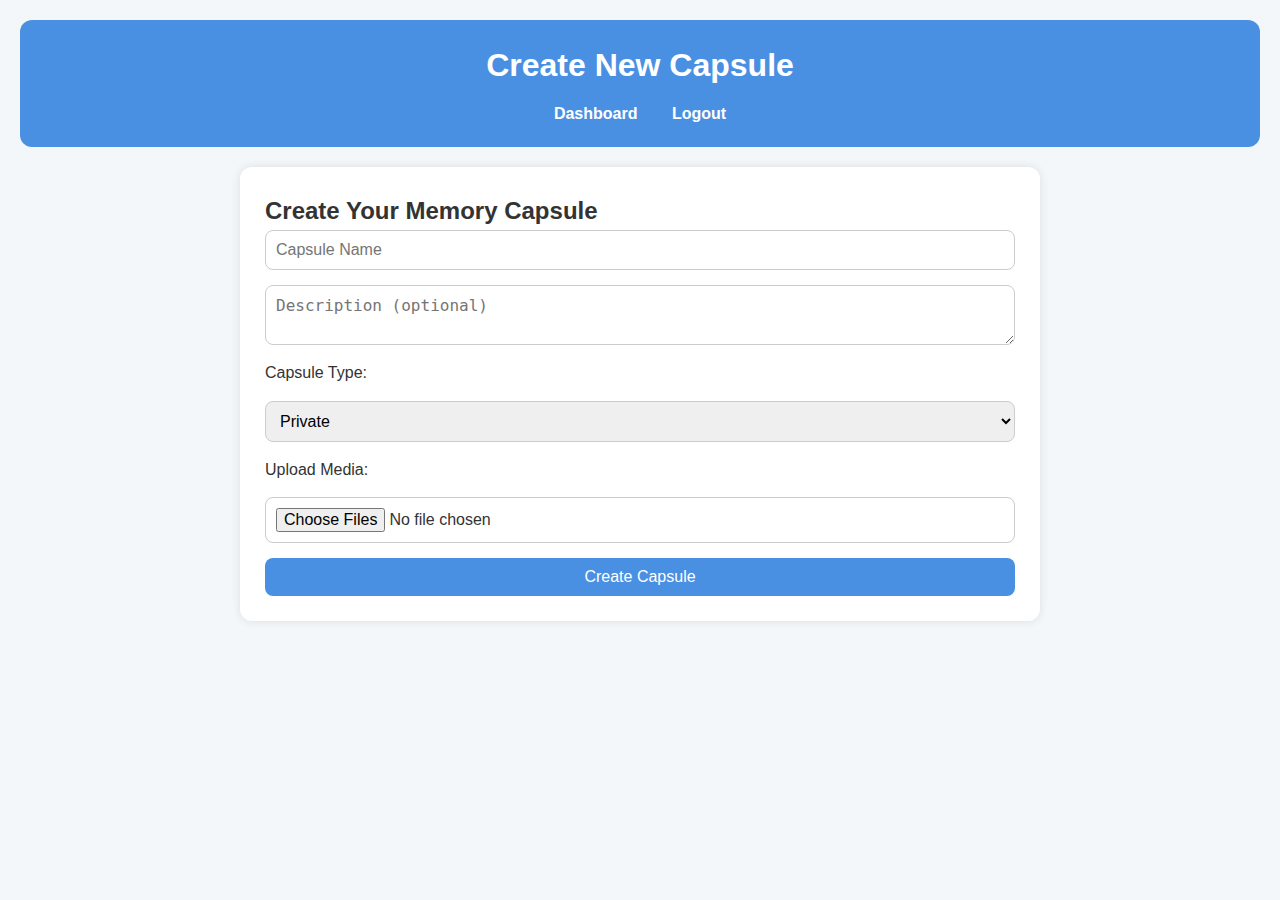
<file: Web Dev/capsule.html>
<!DOCTYPE html>
<html lang="en">
<head>
  <meta charset="UTF-8">
  <meta name="viewport" content="width=device-width, initial-scale=1.0">
  <title>Create Capsule - Memory Capsule</title>
  <link rel="stylesheet" href="style.css">
</head>
<body>
  <header>
    <h1>Create New Capsule</h1>
    <nav>
      <a href="dashboard.html">Dashboard</a>
      <a href="index.html">Logout</a>
    </nav>
  </header>
  <main>
    <section id="create-capsule">
      <h2>Create Your Memory Capsule</h2>
      <form id="capsule-form">
        <input type="text" id="capsule-name" placeholder="Capsule Name" required>
        <textarea id="capsule-description" placeholder="Description (optional)"></textarea>
        <label for="capsule-type">Capsule Type:</label>
        <select id="capsule-type" required>
          <option value="private">Private</option>
          <option value="public">Public</option>
        </select>
        <label for="media-upload">Upload Media:</label>
        <input type="file" id="media-upload" multiple accept="image/*, video/*, audio/*">
        <button type="submit">Create Capsule</button>
      </form>
    </section>
  </main>
  <script src="capsule.js"></script>
</body>
</html>
</file>
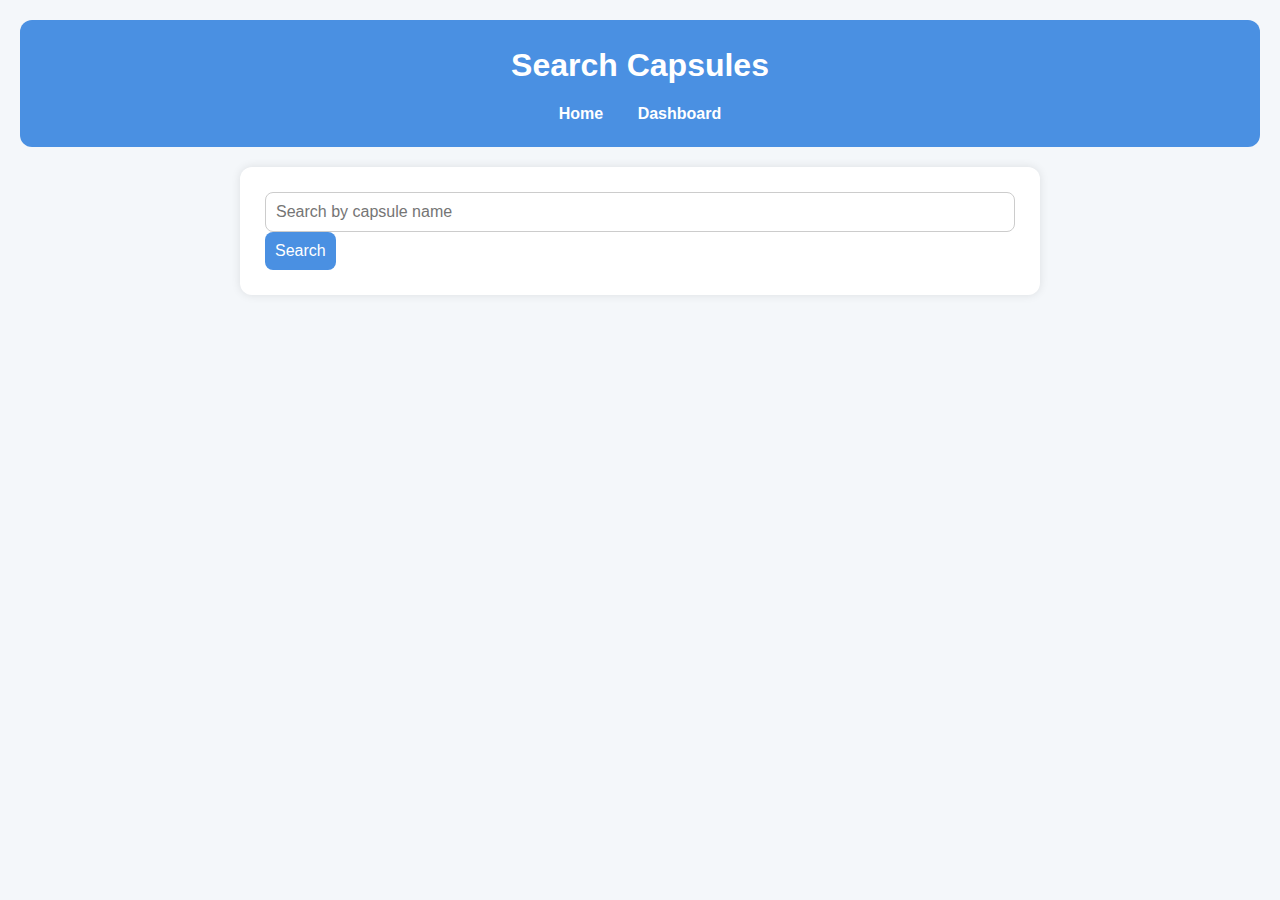
<file: Web Dev/search.html>
<!DOCTYPE html>
<html lang="en">
<head>
  <meta charset="UTF-8">
  <meta name="viewport" content="width=device-width, initial-scale=1.0">
  <title>Search - Memory Capsule</title>
  <link rel="stylesheet" href="style.css">
</head>
<body>
  <header>
    <h1>Search Capsules</h1>
    <nav>
      <a href="index.html">Home</a>
      <a href="dashboard.html">Dashboard</a>
    </nav>
  </header>
  <main>
    <section id="search">
      <input type="text" id="search-input" placeholder="Search by capsule name">
      <button id="search-button">Search</button>
      <div id="search-results">
      </div>
    </section>
  </main>
  <script src="search.js"></script>
</body>
</html>
</file>
<file: Web Dev/style.css>
/* body {
  font-family: Arial, sans-serif;
  margin: 0;
  padding: 0;
  background-color: #f4f4f9;
  color: #333;
}

header {
  background-color: #6200ea;
  color: white;
  padding: 1rem;
  text-align: center;
}

nav a {
  color: white;
  margin: 0 1rem;
  text-decoration: none;
}

main {
  padding: 2rem;
}

form {
  display: flex;
  flex-direction: column;
  gap: 1rem;
  max-width: 600px;
  margin: 0 auto;
}

input, textarea, select, button {
  padding: 0.5rem;
  font-size: 1rem;
  border: 1px solid #ccc;
  border-radius: 4px;
}

textarea {
  resize: vertical;
  min-height: 100px;
}

button {
  background-color: #6200ea;
  color: white;
  border: none;
  cursor: pointer;
}

button:hover {
  background-color: #3700b3;
}

label {
  font-weight: bold;
  margin-bottom: 0.5rem;
}

.capsule-item {
  background-color: white;
  padding: 1rem;
  margin-bottom: 1rem;
  border-radius: 4px;
  box-shadow: 0 2px 4px rgba(0, 0, 0, 0.1);
}

.media-container {
  display: flex;
  flex-wrap: wrap;
  gap: 0.5rem;
  margin-top: 1rem;
}
.capsule-image {
  max-width: 100%;
  height: auto;
  border-radius: 4px;
  box-shadow: 0 2px 4px rgba(0, 0, 0, 0.1);
}


#search {
  text-align: center;
}

#search-input {
  width: 300px;
  margin-right: 0.5rem;
}

#search-results {
  margin-top: 2rem;
} */

/* General Reset and Base Styles */
* {
  margin: 0;
  padding: 0;
  box-sizing: border-box;
}

body {
  font-family: 'Segoe UI', Tahoma, Geneva, Verdana, sans-serif;
  background: #f4f7fa;
  color: #333;
  line-height: 1.6;
  padding: 20px;
}

header {
  background: #4a90e2;
  color: white;
  padding: 20px;
  text-align: center;
  border-radius: 12px;
  margin-bottom: 20px;
}

header h1 {
  font-size: 2rem;
}

nav {
  margin-top: 10px;
}

nav a {
  color: white;
  text-decoration: none;
  margin: 0 15px;
  font-weight: bold;
}

nav a:hover {
  text-decoration: underline;
}

main {
  max-width: 800px;
  margin: 0 auto;
  background: white;
  padding: 25px;
  border-radius: 12px;
  box-shadow: 0 0 10px rgba(0,0,0,0.1);
}

/* Forms */
form {
  display: flex;
  flex-direction: column;
  gap: 15px;
}

input, textarea, select, button {
  padding: 10px;
  font-size: 1rem;
  border: 1px solid #ccc;
  border-radius: 8px;
}

button {
  background-color: #4a90e2;
  color: white;
  cursor: pointer;
  transition: background 0.3s ease;
  border: none;
}

button:hover {
  background-color: #357ab8;
}

/* Capsule Display */
.capsule-item {
  background: #f9f9f9;
  border: 1px solid #ddd;
  padding: 15px;
  border-radius: 10px;
  margin-bottom: 15px;
}

.capsule-item h3 {
  margin-bottom: 5px;
}

.media-container {
  display: flex;
  flex-wrap: wrap;
  gap: 10px;
  margin-top: 10px;
}

.capsule-image {
  width: 100px;
  height: 100px;
  object-fit: cover;
  border-radius: 8px;
}

/* Search Styles */
#search-input {
  width: 100%;
}

/* Responsive */
@media (max-width: 600px) {
  nav a {
    display: block;
    margin: 10px 0;
  }

  .media-container {
    flex-direction: column;
  }

  .capsule-image {
    width: 100%;
    height: auto;
  }
}
</file>
